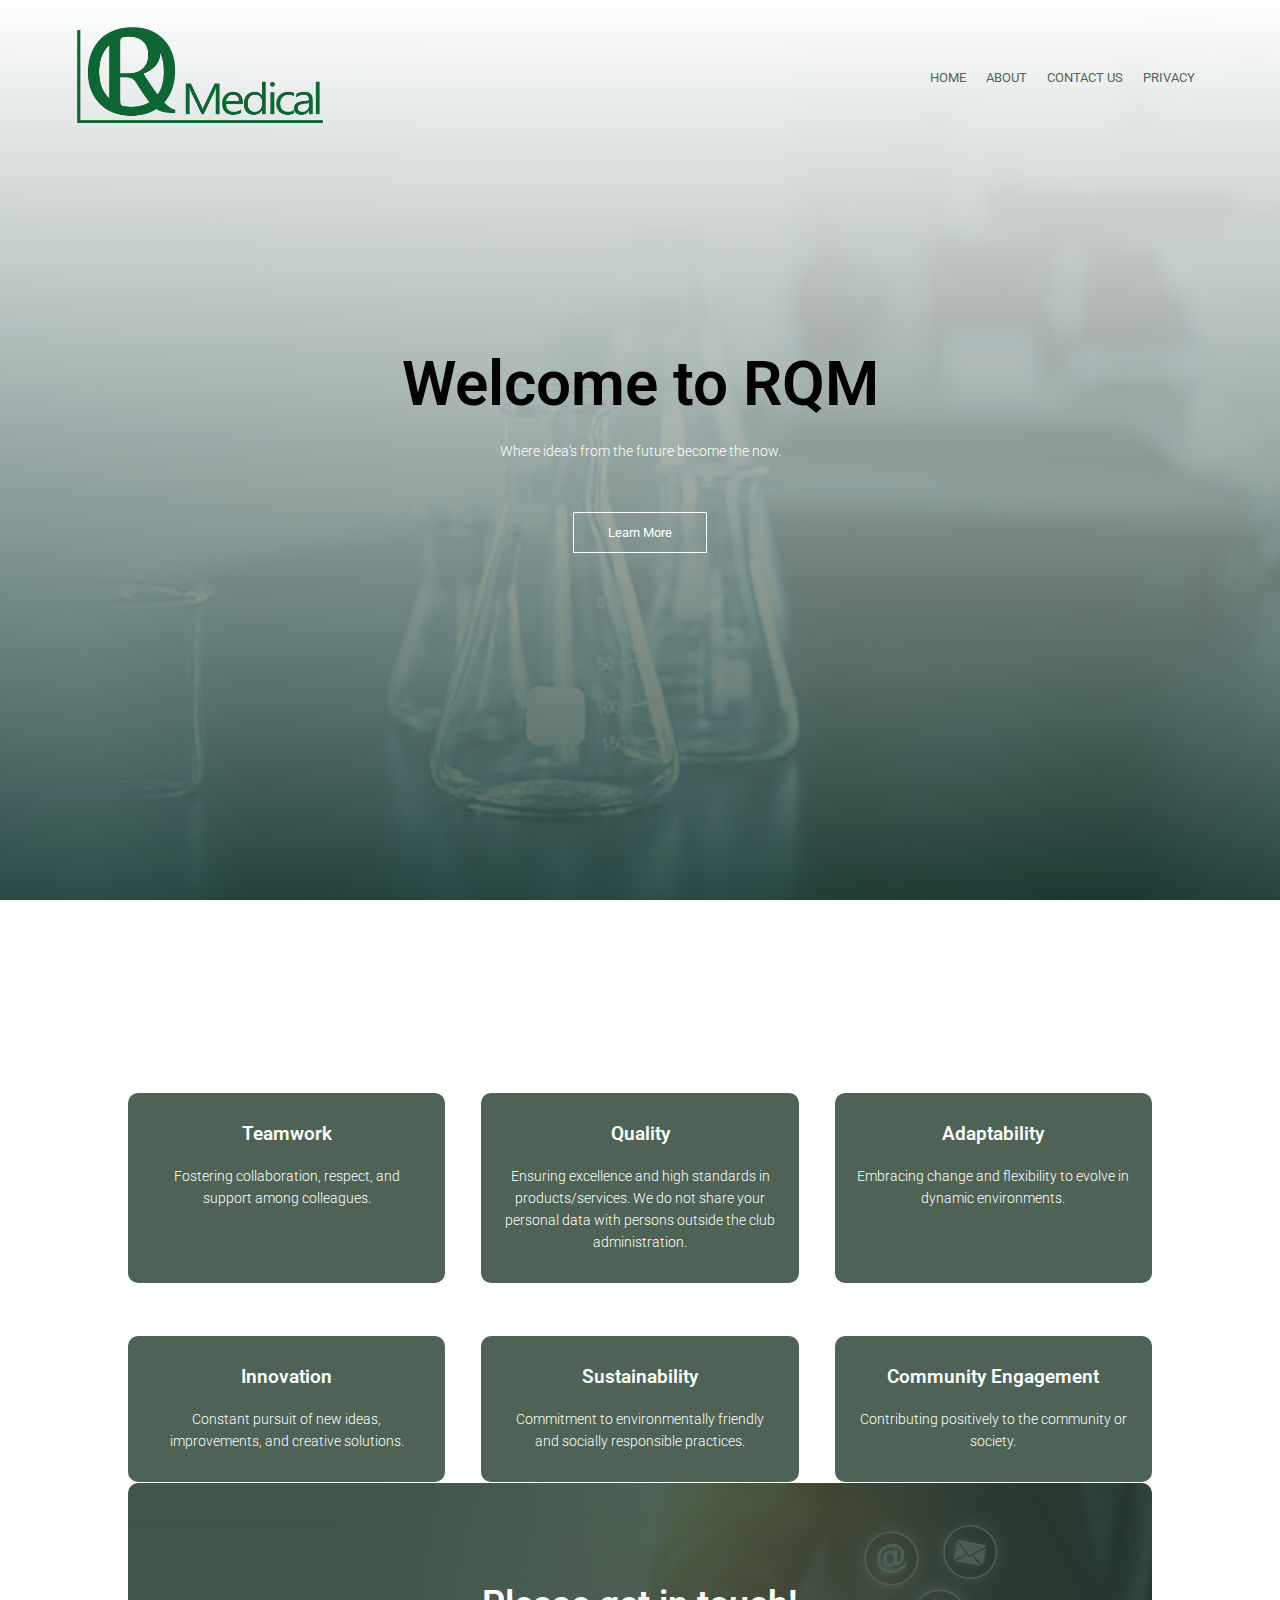
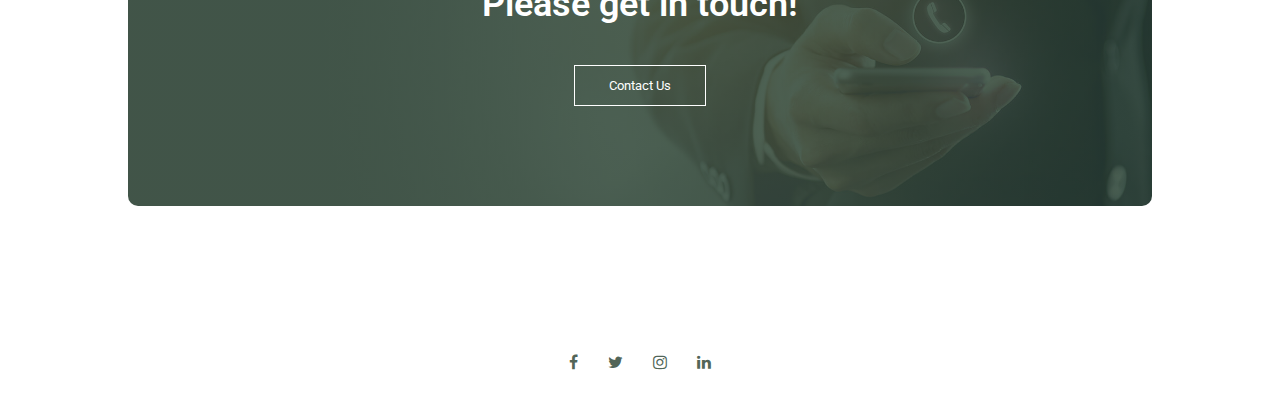
<file: index.html>
<!DOCTYPE html>
<html>
    <head>
        <meta name="viewport" content="with=device-width, initial-scale=1.0">
        <title>RQMedical</title>
        <link rel="stylesheet" href="style.css" />
        <link rel="preconnect" href="https://fonts.googleapis.com">
        <link rel="preconnect" href="https://fonts.gstatic.com" crossorigin>
        <link href="https://fonts.googleapis.com/css2?family=Roboto:wght@700&display=swap" rel="stylesheet">
        <link rel="stylesheet" href="https://stackpath.bootstrapcdn.com/font-awesome/4.7.0/css/font-awesome.min.css">
    </head>
    <body>
        <section class="header">
            <nav>
                <div class="logo">
                    <a href="index.html"><img src="images/RQMedicalLogoTransparentBackground.png"></a>
                </div>
                <div class="nav-links" id="navLinks">
                    <i class="fa fa-times" onclick="hideMenu()"></i>
                    <ul>
                        <li><a href="index.html">HOME</a></li>
                        <li><a href="about.html">ABOUT</a></li>
                        <li><a href="contact.html">CONTACT US</a></li>
                        <li><a href="privacy.html">PRIVACY</a></li>
                    </ul>
                </div>
                <i class="fa fa-bars" onclick="showMenu()"></i>
            </nav>
            <div class="text-box">
                <h1>Welcome to RQM</h1>
                <p>Where idea's from the future become the now.</p>
                <a href="about.html" class="hero-btn">Learn More</a>
            </div>
        </section>
        <section class="about">
            <h1>Company Core Values</h1>
            <div class="row">
                <div class="about-col">
                    
                    <h3>Teamwork</h3>
                    <p class="extra">Fostering collaboration, respect, and support among colleagues.
                    </p>
                </div>
                <div class="about-col">
                    <h3>Quality</h3>
                    <p class="extra">Ensuring excellence and high standards in products/services.
                         We do not share your personal data with persons outside the club administration. 
                    </p>
                </div>
                <div class="about-col">
                    <h3>Adaptability</h3>
                    <p class="extra">Embracing change and flexibility to evolve in dynamic environments.
                    </p>
                </div>
            </div>
        </section>
        <section class="about">
            <div class="row">
                <div class="about-col">
                    <h3>Innovation</h3>
                    <p class="extra">Constant pursuit of new ideas, improvements, and creative solutions.
                    </p>
                </div>
                <div class="about-col">
                    <h3>Sustainability</h3>
                    <p class="extra"> Commitment to environmentally friendly and socially responsible practices. 
                    </p>
                </div>
                <div class="about-col">
                    <h3>Community Engagement</h3>
                    <p class="extra">Contributing positively to the community or society.
                    </p>
                </div>
            </div>
        </section>
        <section class="contact">
            <h1>Please get in touch!</h1>
            <a href="contact.html" class="hero-btn">Contact Us</a>
        </section>

        <section class="footer">
                <div class="icons">
                    <a href="https://www.facebook.com/profile.php?id=61553056885106"></a><i class="fa fa-facebook"></i>
                    <a href="https://twitter.com/RQmedical"><i class="fa fa-twitter"></i></a>
                    <a href="https://www.instagram.com/rq_medical/"><i class="fa fa-instagram"></i></a>
                    <a href="https://www.linkedin.com/in/rqmedical/"><i class="fa fa-linkedin"></i></a>
                </div>
        </section>        
        <script>
            var navLinks = document.getElementById("navLinks");

            function showMenu(){
                navLinks.style.right = "0"
            }
            function hideMenu(){
                navLinks.style.right = "-200px"
            }
        </script>
    </body>
</html>
</file>
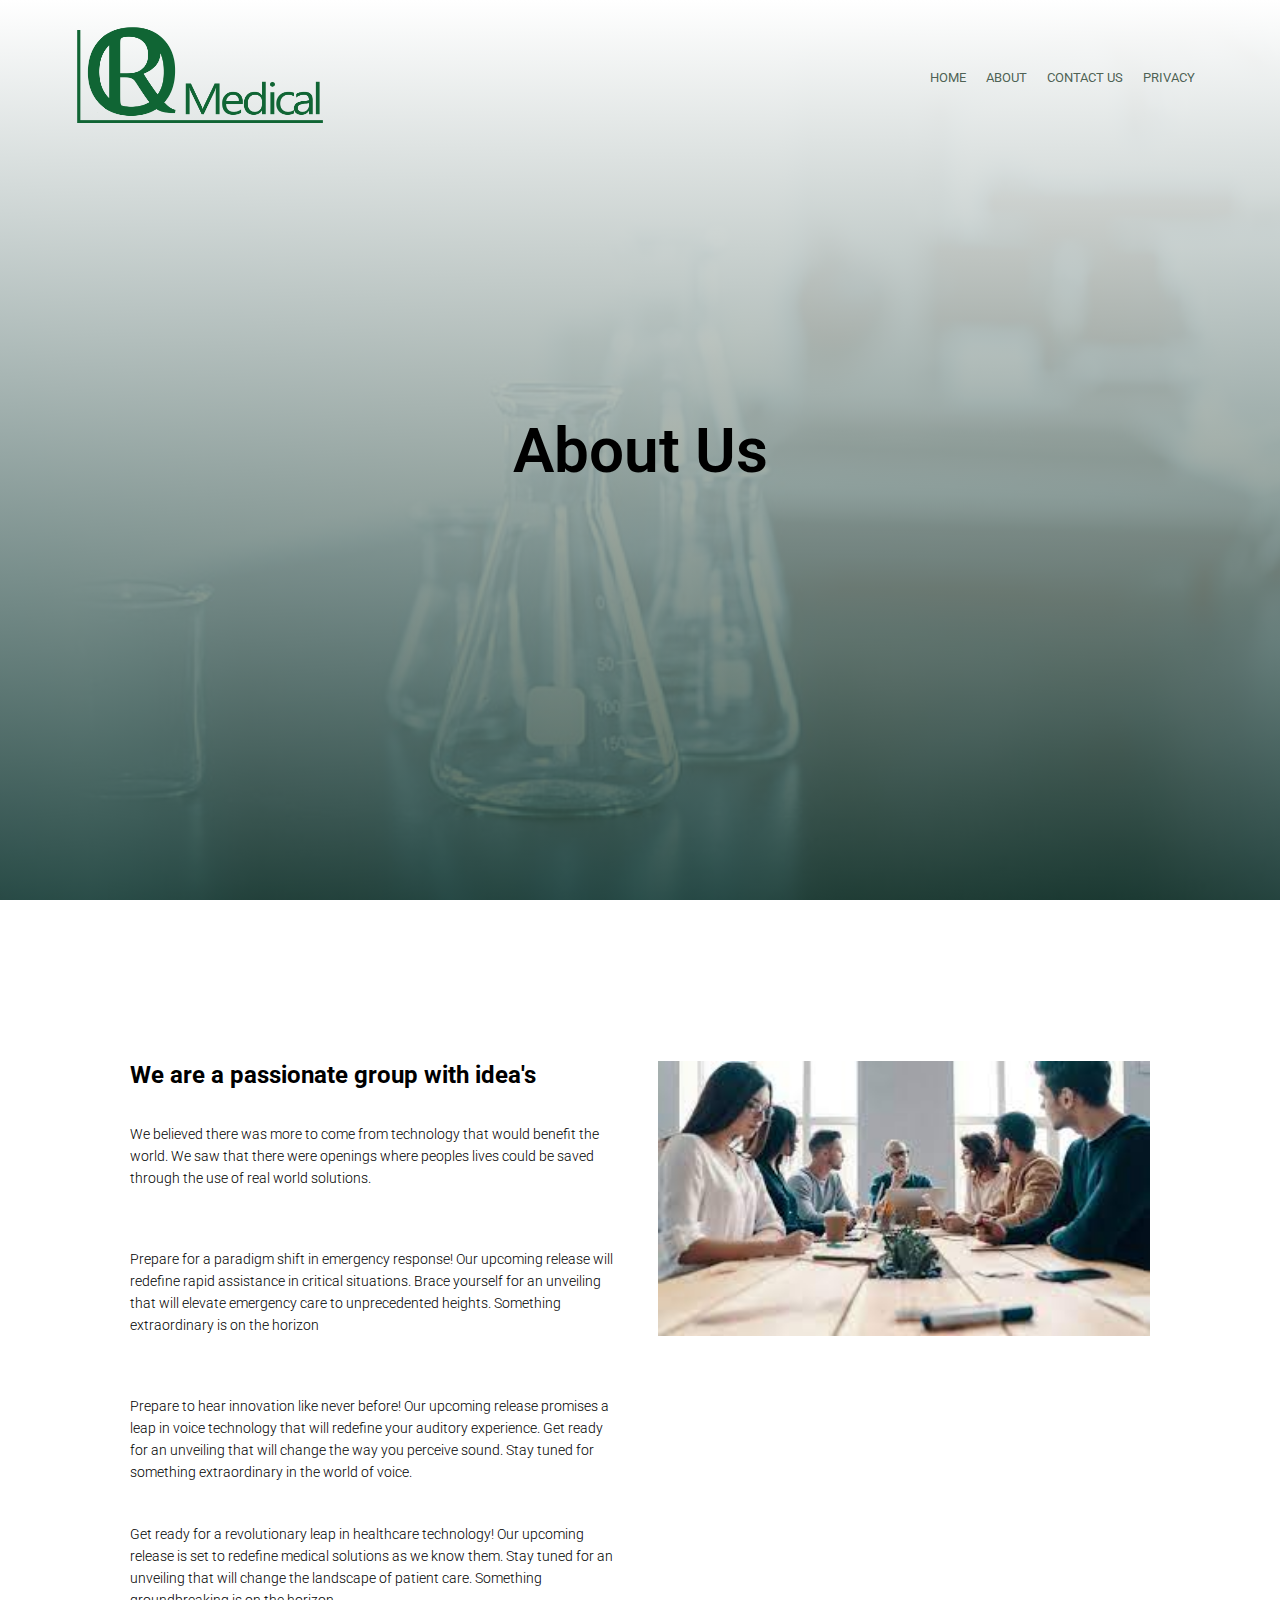
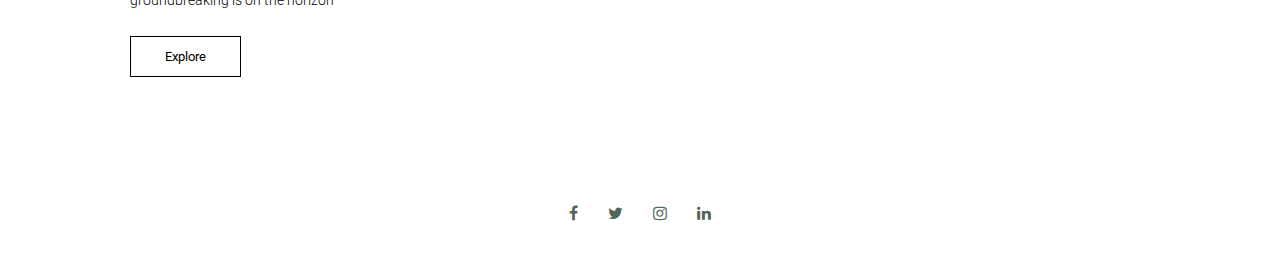
<file: about.html>
<!DOCTYPE html>
<html>
    <head>
        <meta name="viewport" content="with=device-width, initial-scale=1.0">
        <title>RQMedical</title>
        <link rel="stylesheet" href="style.css" />
        <link rel="preconnect" href="https://fonts.googleapis.com">
        <link rel="preconnect" href="https://fonts.gstatic.com" crossorigin>
        <link href="https://fonts.googleapis.com/css2?family=Roboto:wght@700&display=swap" rel="stylesheet">
        <link rel="stylesheet" href="https://stackpath.bootstrapcdn.com/font-awesome/4.7.0/css/font-awesome.min.css">
    </head>
    <body>
        <section class="header">
            <nav>
                <div class="logo">
                    <a href="index.html"><img src="images/RQMedicalLogoTransparentBackground.png"></a>
                </div>
                <div class="nav-links" id="navLinks">
                    <i class="fa fa-times" onclick="hideMenu()"></i>
                    <ul>
                        <li><a href="index.html">HOME</a></li>
                        <li><a href="about.html">ABOUT</a></li>
                        <li><a href="contact.html">CONTACT US</a></li>
                        <li><a href="privacy.html">PRIVACY</a></li>
                    </ul>
                </div>
                <i class="fa fa-bars" onclick="showMenu()"></i>
            </nav>
            <div class="text-box">
                <h1>About Us</h1>
            </div>
        </section>
        <section class="about-us">
            <div class="row">
                <div class="about-colu">
                    <h2>We are a passionate group with idea's</h2><Br>
                    <p>We believed there was more to come from technology that would benefit the world.
                        We saw that there were openings where peoples lives could be saved through the use of 
                        real world solutions.</p>
                    <br>
                    <p>Prepare for a paradigm shift in emergency response! Our upcoming release will redefine rapid assistance in critical situations. Brace yourself for an unveiling that will elevate emergency care to unprecedented heights. Something extraordinary is on the horizon
                    </p>
                    <br>
                    <p>Prepare to hear innovation like never before! Our upcoming release promises a leap in voice technology that will redefine your auditory experience. Get ready for an unveiling that will change the way you perceive sound. Stay tuned for something extraordinary in the world of voice.
                    </p>
                    <p>Get ready for a revolutionary leap in healthcare technology! Our upcoming release is set to redefine medical solutions as we know them. Stay tuned for an unveiling that will change the landscape of patient care. Something groundbreaking is on the horizon
                    </p>
                        <a href="contact.html" class="hero-btn green-btn">Explore</a>
                </div>
                <div class="about-colu">
                    <img src="images/about.jpg">
                </div>
            </div>
        </section>

        <section class="footer">
                <div class="icons">
                    <a href="https://www.facebook.com/profile.php?id=61553056885106"></a><i class="fa fa-facebook"></i>
                    <a href="https://twitter.com/RQmedical"><i class="fa fa-twitter"></i></a>
                    <a href="https://www.instagram.com/rq_medical/"><i class="fa fa-instagram"></i></a>
                    <a href="https://www.linkedin.com/in/rqmedical/"><i class="fa fa-linkedin"></i></a>
                </div>
        </section>        
        <script>
            var navLinks = document.getElementById("navLinks");

            function showMenu(){
                navLinks.style.right = "0"
            }
            function hideMenu(){
                navLinks.style.right = "-200px"
            }
        </script>
    </body>
</html>
</file>
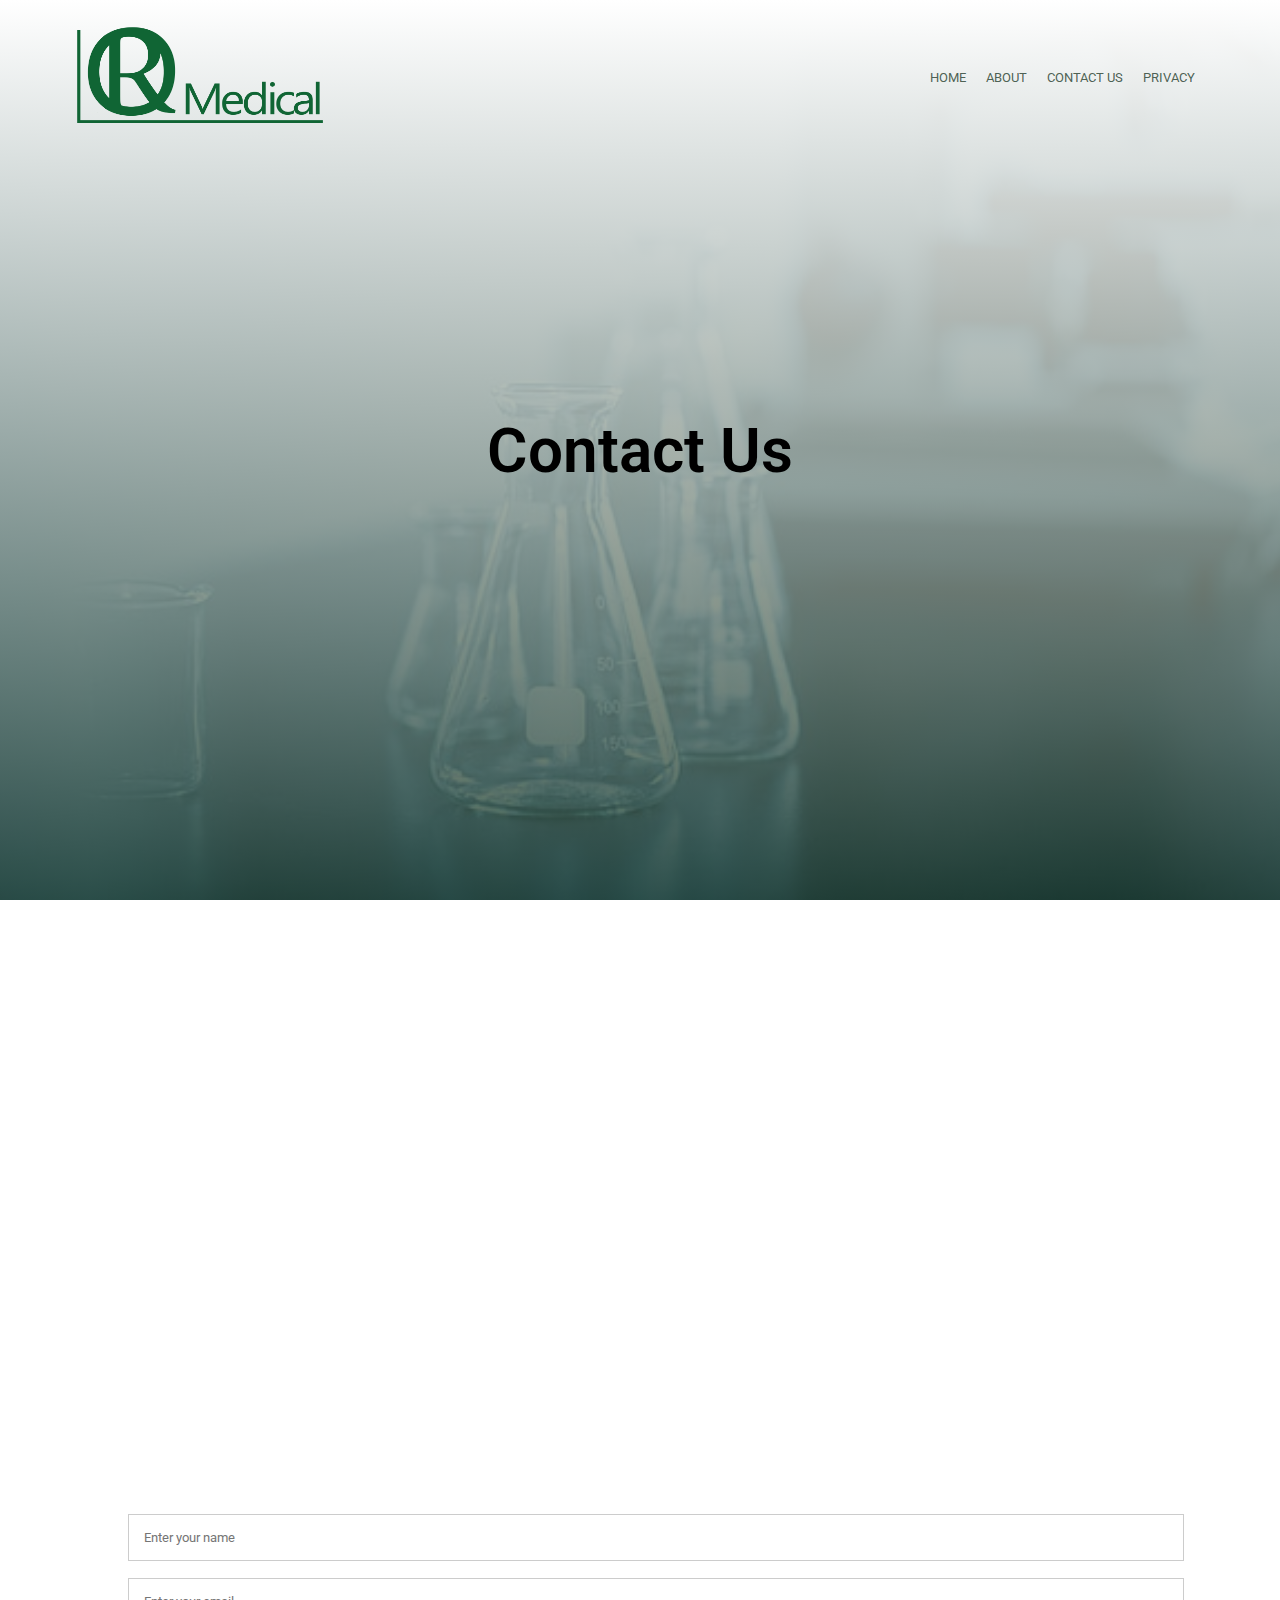
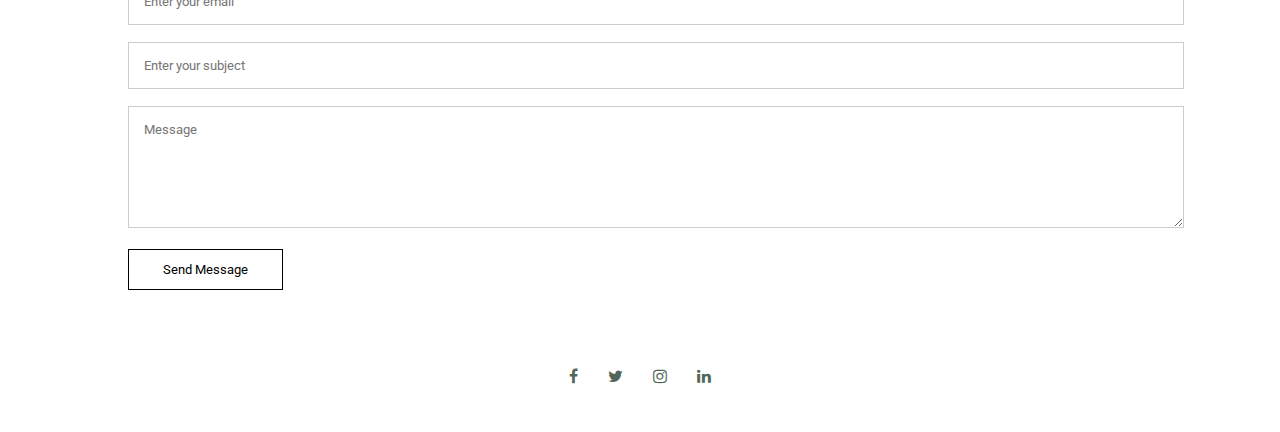
<file: contact.html>
<!DOCTYPE html>
<html>
    <head>
        <meta name="viewport" content="with=device-width, initial-scale=1.0">
        <title>RQMedical</title>
        <link rel="stylesheet" href="style.css" />
        <link rel="preconnect" href="https://fonts.googleapis.com">
        <link rel="preconnect" href="https://fonts.gstatic.com" crossorigin>
        <link href="https://fonts.googleapis.com/css2?family=Roboto:wght@700&display=swap" rel="stylesheet">
        <link rel="stylesheet" href="https://stackpath.bootstrapcdn.com/font-awesome/4.7.0/css/font-awesome.min.css">
    </head>
    <body>
        <section class="header">
            <nav>
                <div class="logo">
                    <a href="index.html"><img src="images/RQMedicalLogoTransparentBackground.png"></a>
                </div>
                <div class="nav-links" id="navLinks">
                    <i class="fa fa-times" onclick="hideMenu()"></i>
                    <ul>
                        <li><a href="index.html">HOME</a></li>
                        <li><a href="about.html">ABOUT</a></li>
                        <li><a href="contact.html">CONTACT US</a></li>
                        <li><a href="privacy.html">PRIVACY</a></li>
                    </ul>
                </div>
                <i class="fa fa-bars" onclick="showMenu()"></i>
            </nav>
            <div class="text-box">
                <div class="buttonSpace">
                    <h1>Contact Us</h1>
                </div>
            </div>
        </section>
        <section class="location">
            <iframe src="https://www.google.com/maps/embed?pb=!1m18!1m12!1m3!1d19695.006837390025!2d-8.4875563765456!3d51.89972963252526!2m3!1f0!2f0!3f0!3m2!1i1024!2i768!4f13.1!3m3!1m2!1s0x484490054c045601%3A0xebe68187c18d13ca!2sCork%20City%2C%20Cork!5e0!3m2!1sen!2sie!4v1702656750334!5m2!1sen!2sie" width="600" height="450" style="border:0;" allowfullscreen="" loading="lazy" referrerpolicy="no-referrer-when-downgrade"></iframe>        </section>
        <section class="contact-us">
                <div class="contact-cole">
                    <form action="mailto:rqmed23@gmail.com" method="post" enctype="text/plain">
                        <input type="text" name="name" placeholder="Enter your name" required>
                        <input type="email" name="email" placeholder="Enter your email" required>
                        <input type="text" name="subject" placeholder="Enter your subject" required>
                        <textarea rows="6" name="message" placeholder="Message" required></textarea>
                        <button type="submit" class="hero-btn green-btn">Send Message</button>
                     </form>
                </div>            
            </div>
        </section>
        <section class="footer">
                <div class="icons">
                    <a href="https://www.facebook.com/profile.php?id=61553056885106"></a><i class="fa fa-facebook"></i>
                    <a href="https://twitter.com/RQmedical"><i class="fa fa-twitter"></i></a>
                    <a href="https://www.instagram.com/rq_medical/"><i class="fa fa-instagram"></i></a>
                    <a href="https://www.linkedin.com/in/rqmedical/"><i class="fa fa-linkedin"></i></a>
                </div>
        </section>        
        <script>
            var navLinks = document.getElementById("navLinks");

            function showMenu(){
                navLinks.style.right = "0"
            }
            function hideMenu(){
                navLinks.style.right = "-200px"
            }
        </script>
    </body>
</html>
</file>
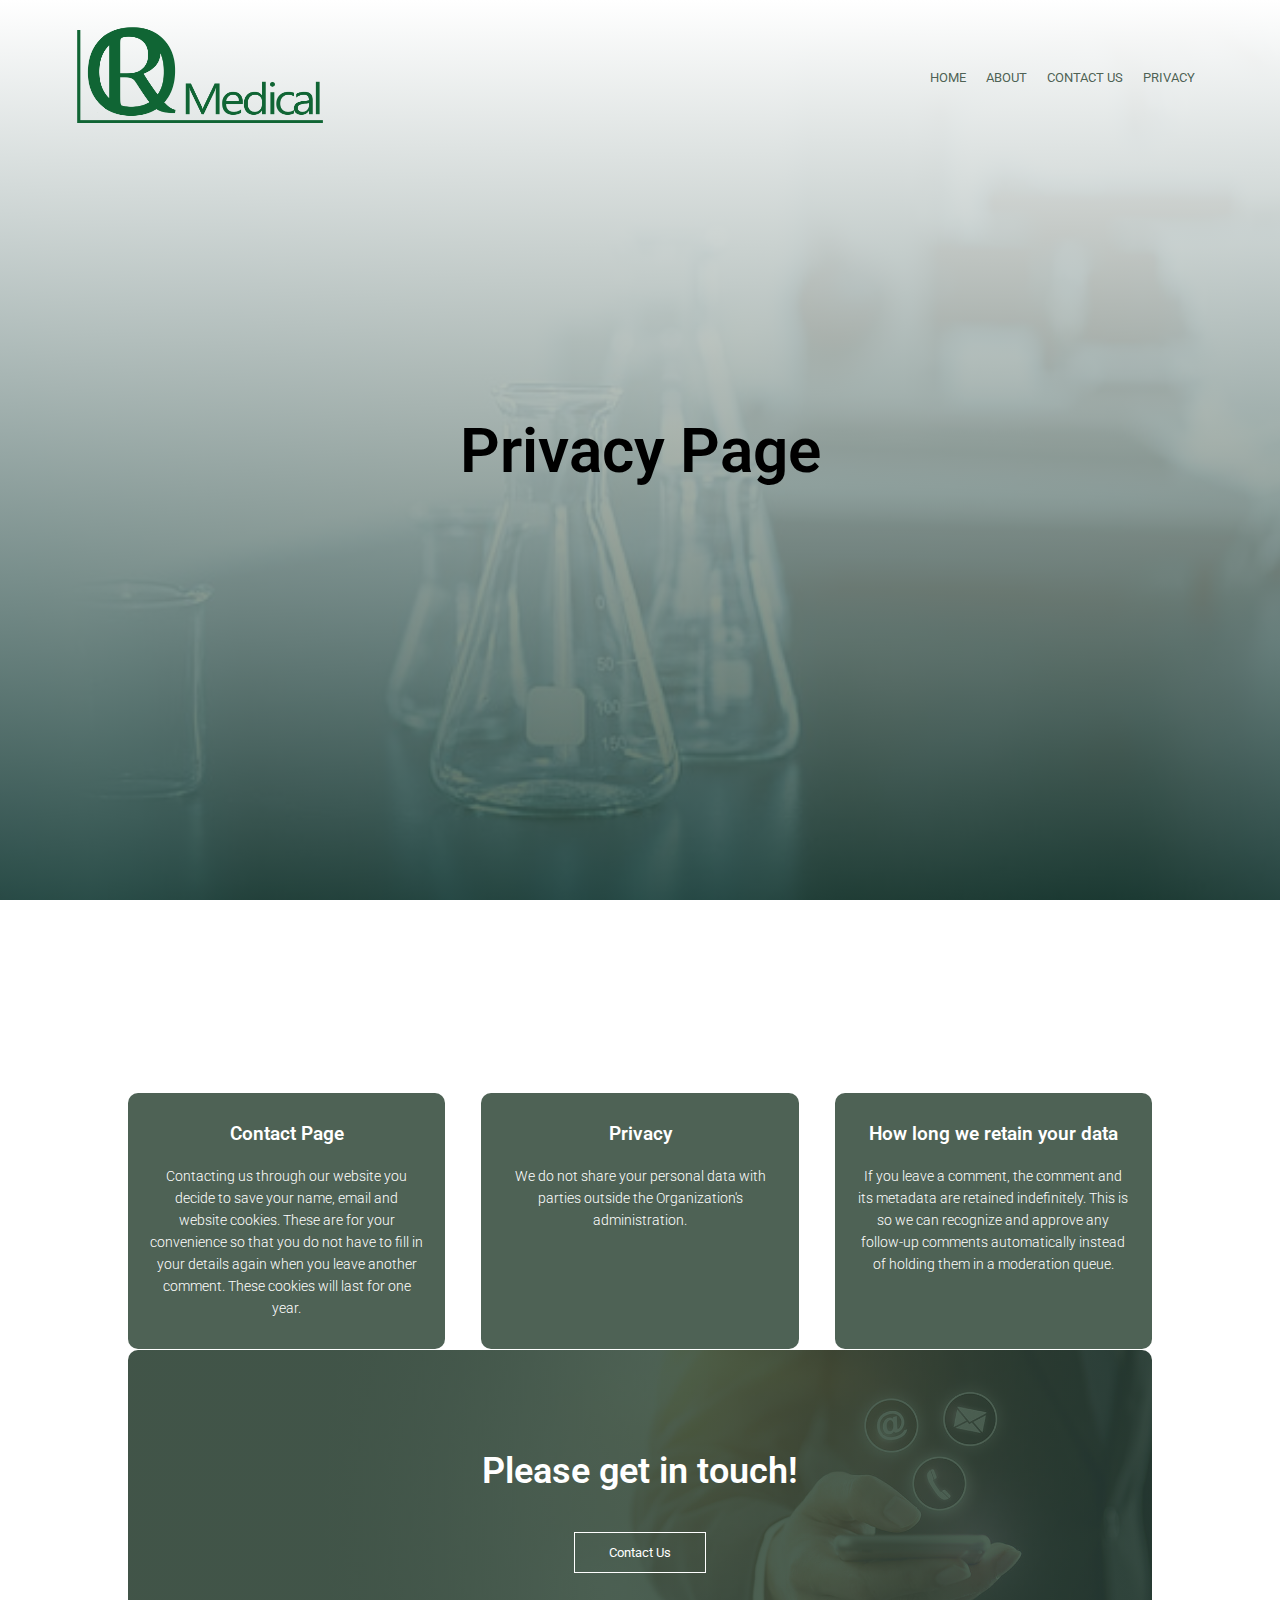
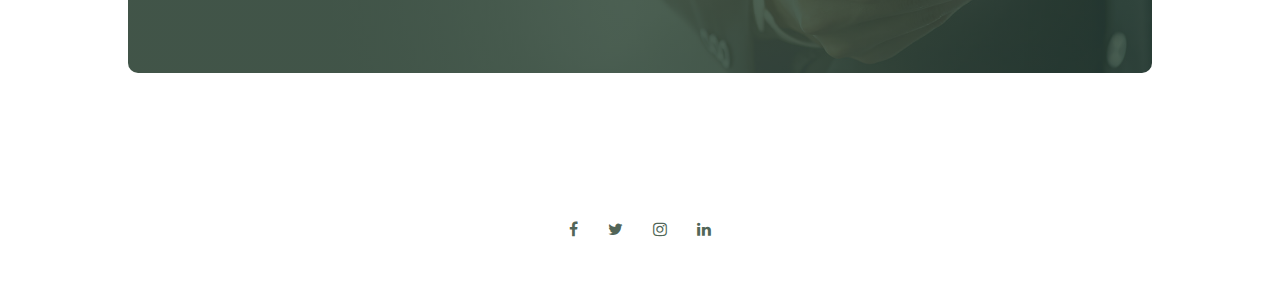
<file: privacy.html>
<!DOCTYPE html>
<html>
    <head>
        <meta name="viewport" content="with=device-width, initial-scale=1.0">
        <title>RQMedical</title>
        <link rel="stylesheet" href="style.css" />
        <link rel="preconnect" href="https://fonts.googleapis.com">
        <link rel="preconnect" href="https://fonts.gstatic.com" crossorigin>
        <link href="https://fonts.googleapis.com/css2?family=Roboto:wght@700&display=swap" rel="stylesheet">
        <link rel="stylesheet" href="https://stackpath.bootstrapcdn.com/font-awesome/4.7.0/css/font-awesome.min.css">
    </head>
    <body>
        <section class="header">
            <nav>
                <div class="logo">
                    <a href="index.html"><img src="images/RQMedicalLogoTransparentBackground.png"></a>
                </div>
                <div class="nav-links" id="navLinks">
                    <i class="fa fa-times" onclick="hideMenu()"></i>
                    <ul>
                        <li><a href="index.html">HOME</a></li>
                        <li><a href="about.html">ABOUT</a></li>
                        <li><a href="contact.html">CONTACT US</a></li>
                        <li><a href="privacy.html">PRIVACY</a></li>
                    </ul>
                </div>
                <i class="fa fa-bars" onclick="showMenu()"></i>
            </nav>
            <div class="text-box">
                <h1>Privacy Page</h1>
            </div>
        </section>
        <section class="about">
            <h1>Cookies</h1>
            <div class="row">
                <div class="about-col">                  
                    <h3>Contact Page</h3>
                    <p class="extra">Contacting us through our website you decide to save your name, email and website cookies. These are for your convenience so that you do not have to fill in your details again when you leave another comment. These cookies will last for one year.
                    </p>
                </div>
                <div class="about-col">
                        <h3>Privacy</h3>
                        <p class="extra">We do not share your personal data with parties outside the Organization's administration. 
                        </p>
                    </div>
                    <div class="about-col">
                        <h3>How long we retain your data</h3>
                        <p class="extra">If you leave a comment, the comment and its metadata are retained indefinitely. This is so we can recognize and approve any follow-up comments automatically instead of holding them in a moderation queue.
                        </p>
                </div>
            </div>
        </section>
        <section class="contact">
            <h1>Please get in touch!</h1>
            <a href="contact.html" class="hero-btn">Contact Us</a>
        </section>

        <section class="footer">
                <div class="icons">
                    <a href="https://www.facebook.com/profile.php?id=61553056885106"></a><i class="fa fa-facebook"></i>
                    <a href="https://twitter.com/RQmedical"><i class="fa fa-twitter"></i></a>
                    <a href="https://www.instagram.com/rq_medical/"><i class="fa fa-instagram"></i></a>
                    <a href="https://www.linkedin.com/in/rqmedical/"><i class="fa fa-linkedin"></i></a>
                </div>
        </section>        
        <script>
            var navLinks = document.getElementById("navLinks");

            function showMenu(){
                navLinks.style.right = "0"
            }
            function hideMenu(){
                navLinks.style.right = "-200px"
            }
        </script>
    </body>
</html>
</file>
<file: style.css>
*{
  margin: 0;
  padding: 0;
  font-family: 'Roboto', sans-serif;
}

.header{
  min-height: 100vh;
  width: 100%;
  background-image: linear-gradient(#fff, #223b2acc), url(images/image.jpg);
  background-position: center;
  background-size: cover;
  position: relative;
}

.logo img{
  width: 250px;
  height: 100px;
}

nav{
  display: flex;
  padding: 2% 6%;
  justify-content: space-between;
  align-items: center;
}

nav img{
  width: 150px;

}

.nav-links{
  flex: 1;
  text-align: right;
}

.nav-links ul li{
  list-style: none;
  display: inline-block;
  padding: 8px;
  position: relative;
}

.nav-links ul li a{
  color: #223b2acc;
  text-decoration: none;
  font-size: 13px;

}

.nav-links ul li::after{
  content: '';
  width: 0%;
  height: 2px;
  background: #000;
  display: block;
  margin: auto;
  transition: 0.5s;
}

.nav-links ul li:hover::after{
  width: 100%;
}

.text-box{
  width: 90%;
  color: #fff;
  position: absolute;
  top: 50%;
  left: 50%;
  transform: translate(-50%, -50%);
  text-align: center;
}

.text-box h1{
  font-size: 62px;
  color: #000;
}

.text-box p{
  margin: 10px 0 40px;
  font-size: 14px;
  color: #fff;
}

.hero-btn{
  display: inline-block;
  text-decoration: none;
  color: #fff;
  border: 1px solid #fff;
  padding: 12px 34px;
  font-size: 13px;
  background: transparent;
  position: relative;
  cursor: pointer;
}

.hero-btn:hover{
  border: 1px solid;
  background-color: #000;
  transition: 1s;
}

nav .fa{
  display: none;
}

@media(max-width: 700px){
  .text-box h1{
    font-size: 20px;
  }

  .nav-links ul li{
    display: block;
  }
  .nav-links{
    position: absolute;
    background: #fff;
    height: 100vh;
    width: 200px;
    top: 0;
    right: -200px;
    text-align: left;
    z-index: 2;
    transition: 1s;
  }

  nav .fa{
    display: block;
    color: #223b2acc;
    margin: 10px;
    font-size: 22px;
    cursor: pointer;
  }
  .nav-links ul{
    padding: 30px;
  }
}

.about{
  width: 80%;
  margin: auto;
  text-align: center;
  padding-top: 100px;

  margin-bottom: -150px;
}

h1{
  font-size: 36px;
  font-weight: 600;
  color: #fff;
}

p{
  color: #000;
  font-size: 14px;
  font-weight: 300;
  line-height: 22px;
  padding: 10px;
}

.row{
  margin-top: 5%;
  display: flex;
  justify-content: space-between;
}

.about-col{
  flex-basis: 31%;
  background-color: #223b2acc;
  border-radius: 10px;
  margin-bottom: 5%;
  padding: 20px 12px;
  box-sizing: border-box;
}

h3{
  text-align: center;
  font-weight: 600;
  margin: 10px 0;
}

.about-col:hover{
  box-shadow: 0 0 20px 0px rgba(0,0,0,0.2);
}

.about-col h3{
  color: #fff;
}

@media(max-width: 700px){
  .row{
    flex-direction: column;
  }
  .about-col{
    margin-top: 70px;
  }
} 

.contact{
  width: 80%;
  margin: 100px auto;
  background-image: linear-gradient(rgba(34, 59, 42, 0.8),rgba(34, 59, 42, 0.8)),url(images/contact.jpg);
  background-position: center;
  background-size: cover;
  border-radius: 10px;
  text-align: center;
  padding: 100px 0;
}

@media(max-width: 700px){
 .contact{
  margin-top: 200px;
 }
} 

.contact h1{
  color: #fff;
  margin-bottom: 40px;
  padding: 0;
}

.footer{
  width: 100%;
  text-align: center;
  padding: 30px 0;
}

.footer h4{
  margin-bottom: 25px;
  margin-top: 20px;
  font-weight: 600;
}

.icons .fa{
  color: #223b2acc;
  margin: 0 13px;
  cursor: pointer;
  padding: 18px 0;
}

/*--------- about us page -----------*/

.sub-header{
  height: 50vh;
  width: 100%;
  background-image: linear-gradient(rgba(34, 59, 42, 0.8), rgba(34, 59, 42, 0.8)), url(images/image.jpg);
  background-position: center;
  background-size: cover;
  text-align: center;
  position: relative;
  color: #fff;
}

.sub-header h1{
  margin-top: 100px;
}

.about-us{
  width: 80%;
  margin: auto;
  padding-top: 80px;
  padding-bottom: 50px;
}

.about-colu{
  flex-basis: 48%;
  padding: 30px 2px;
}

.about-colu img{
  width: 100%;
}

.about-colu h1{
  padding-top: 0;
}

.about-colu p{
  padding:  15px 0 25px;
}

.green-btn{
  border: 1px solid #000;
  background: transparent;
  color: #000;
}

.green-btn:hover{
  color: #fff;
}

.location{
  width: 80%;
  margin: auto;
  padding:  80px 0;
}
.location iframe{
  width: 100%;
}

.contact-us{
  width: 80%;
  margin: auto;
}
.contact-cole{
  flex-basis: 48%;
  margin-bottom: 30px;
}
.contact-cole div{
  display: flex;
  align-items: center;
  margin-bottom: 40px;
}
.contact-cole .fa{
  font-size: 28px;
  color: #223b2acc;
  margin: 10px;
  margin-right: 30px;
}

.contact-cole div p{
  padding: 0;
}

.contact-cole div h5{
  font-size: 20px;
  margin-bottom: 5px;
  color: #555;
  font-weight: 400;
}

.contact-cole input, .contact-cole textarea{
  width: 100%;
  padding: 15px;
  margin-bottom: 17px;
  outline: none;
  border: 1px solid #ccc;
}
.extra{
  color: #fff;
}
</file>
